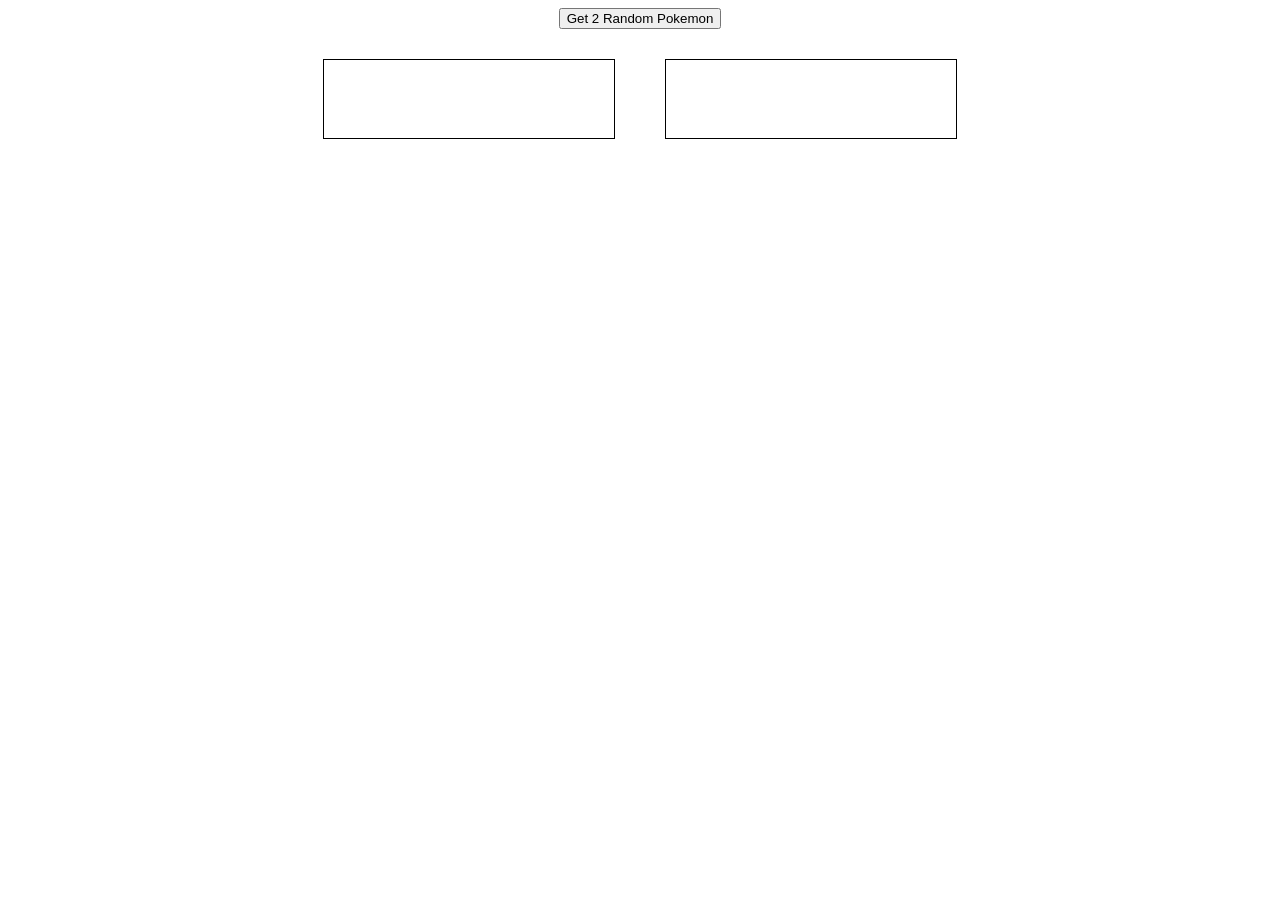
<file: API Tasks/POKI_FIGHT API/index.html>
<!DOCTYPE html>
<html lang="en">
<head>
    <meta charset="UTF-8">
    <meta name="viewport" content="width=device-width, initial-scale=1.0">
    <title>Pokemon Battle Cards</title>

    <style>
        body{
            text-align:center;
            font-family:Arial,sans-serif;
        }

        .container{
            display:flex;
            justify-content:center;
            gap:50px;
            margin-top:30px;
        }

        .card{
            border:1px solid black;
            padding:20px;
            width:250px;
        }

        img{
            width:150px;
        }
    </style>
</head>
<body>

    <button onclick="pokidata()">
        Get 2 Random Pokemon
    </button>

    <div class="container">

        <div class="card">
            <img id="img1">
            <h2 id="name1"></h2>
            <p id="attack1"></p>
            <p id="type1"></p>
        </div>

        <div class="card">
            <img id="img2">
            <h2 id="name2"></h2>
            <p id="attack2"></p>
            <p id="type2"></p>
        </div>

    </div>

    <script>

        async function pokidata(){

            try{

                const id1 = Math.floor(Math.random()*1025)+1;
                const id2 = Math.floor(Math.random()*1025)+1;

                const [response1,response2] = await Promise.all([
                    fetch(`https://pokeapi.co/api/v2/pokemon/${id1}`),
                    fetch(`https://pokeapi.co/api/v2/pokemon/${id2}`)
                ]);

                const data1 = await response1.json();
                const data2 = await response2.json();

                document.getElementById("img1").src =
                    data1.sprites.front_default;

                document.getElementById("img2").src =
                    data2.sprites.front_default;

                document.getElementById("name1").textContent =
                    data1.name.toUpperCase();

                document.getElementById("name2").textContent =
                    data2.name.toUpperCase();

                document.getElementById("attack1").textContent =
                    "Attack: " + data1.stats[1].base_stat;

                document.getElementById("attack2").textContent =
                    "Attack: " + data2.stats[1].base_stat;

                document.getElementById("type1").textContent =
                    "Type: " +
                    data1.types.map(t => t.type.name).join(", ");

                document.getElementById("type2").textContent =
                    "Type: " +
                    data2.types.map(t => t.type.name).join(", ");

            }
            catch(err){
                console.log(err);
            }
        }

    </script>

</body>
</html>
</file>
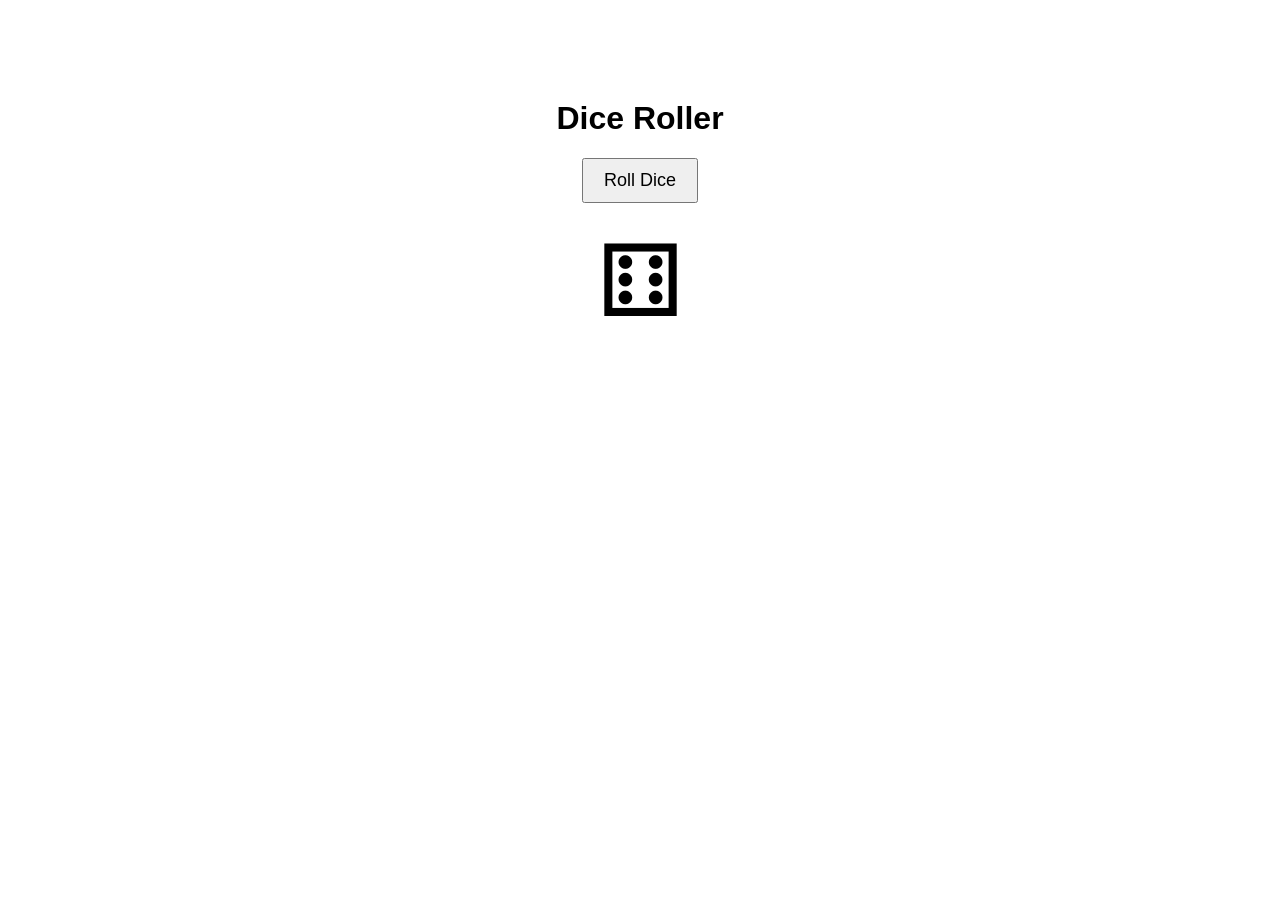
<file: T-2/Dice-roll/index.html>
<!DOCTYPE html>
<html>
<head>
    <title>Dice Roller</title>
    <link rel="stylesheet" href="style.css">
</head>
<body>

    <h1>Dice Roller</h1>

    <button onclick="rollDice()">Roll Dice</button>

    <div id="dice">⚅</div>

    <script src="script.js"></script>
</body>
</html>
</file>
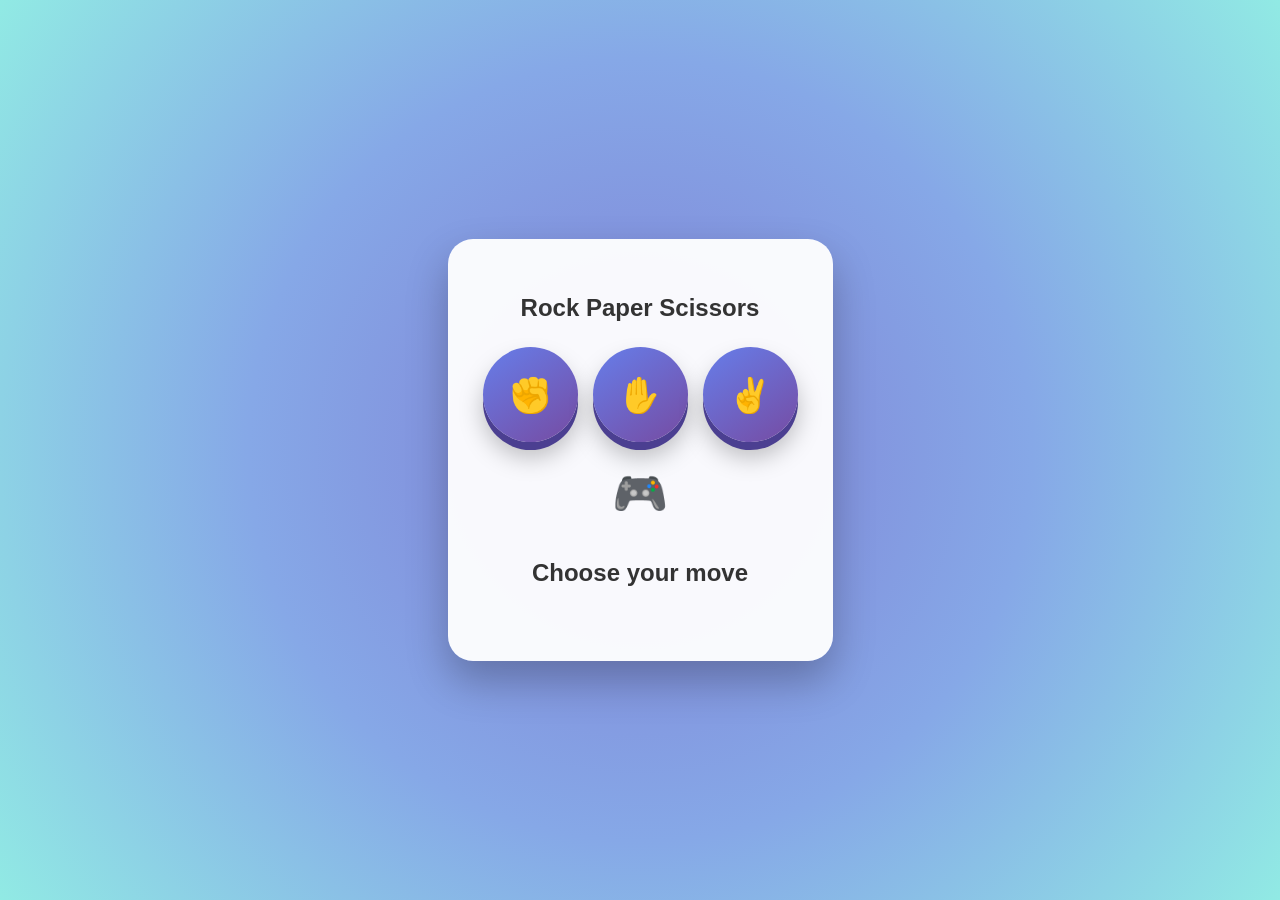
<file: T-2/rock paper scissors/index.html>
<!DOCTYPE html>
<html lang="en">
<head>
  <meta charset="UTF-8">
  <title>Rock Paper Scissors</title>

  <style>
    body {
      margin: 0;
      height: 100vh;
      display: flex;
      justify-content: center;
      align-items: center;
      background: radial-gradient(circle, #7f7fd5, #86a8e7, #91eae4);
      font-family: Arial, sans-serif;
      overflow: hidden;
    }

    .game-box {
      background: rgba(255, 255, 255, 0.95);
      padding: 35px;
      border-radius: 25px;
      text-align: center;
      box-shadow: 0 20px 40px rgba(0,0,0,0.25);
      animation: slideIn 0.8s ease;
    }

    h2 {
      color: #333;
      animation: floatText 2s infinite ease-in-out;
    }

    .choices {
      display: flex;
      gap: 15px;
      justify-content: center;
      margin: 25px 0;
    }

    button {
      width: 95px;
      height: 95px;
      border: none;
      border-radius: 50%;
      background: linear-gradient(145deg, #667eea, #764ba2);
      color: white;
      font-size: 34px;
      cursor: pointer;
      box-shadow: 0 8px 0 #4b3f91, 0 15px 25px rgba(0,0,0,0.25);
      transition: 0.25s;
    }

    button:hover {
      transform: translateY(-8px) scale(1.08);
      box-shadow: 0 14px 0 #4b3f91, 0 22px 35px rgba(0,0,0,0.3);
    }

    button:active {
      transform: translateY(5px) scale(0.95);
      box-shadow: 0 3px 0 #4b3f91, 0 8px 15px rgba(0,0,0,0.25);
    }

    .battle {
      font-size: 45px;
      min-height: 60px;
      margin: 20px 0;
    }

    .shake {
      animation: shakeHands 0.6s ease;
    }

    #result {
      font-size: 24px;
      color: #333;
      min-height: 35px;
      font-weight: bold;
    }

    .win {
      color: green;
      animation: pop 0.5s ease;
    }

    .lose {
      color: red;
      animation: fall 0.5s ease;
    }

    .draw {
      color: orange;
      animation: bounce 0.5s ease;
    }

    @keyframes slideIn {
      from {
        opacity: 0;
        transform: translateY(-50px) scale(0.9);
      }
      to {
        opacity: 1;
        transform: translateY(0) scale(1);
      }
    }

    @keyframes floatText {
      0%, 100% {
        transform: translateY(0);
      }
      50% {
        transform: translateY(-6px);
      }
    }

    @keyframes shakeHands {
      0% { transform: rotate(0deg) scale(1); }
      20% { transform: rotate(-15deg) scale(1.1); }
      40% { transform: rotate(15deg) scale(1.1); }
      60% { transform: rotate(-10deg) scale(1.05); }
      80% { transform: rotate(10deg) scale(1.05); }
      100% { transform: rotate(0deg) scale(1); }
    }

    @keyframes pop {
      0% {
        transform: scale(0.4);
        opacity: 0;
      }
      70% {
        transform: scale(1.3);
        opacity: 1;
      }
      100% {
        transform: scale(1);
      }
    }

    @keyframes fall {
      0% {
        transform: translateY(-20px);
        opacity: 0;
      }
      100% {
        transform: translateY(0);
        opacity: 1;
      }
    }

    @keyframes bounce {
      0%, 100% {
        transform: translateY(0);
      }
      40% {
        transform: translateY(-15px);
      }
      70% {
        transform: translateY(5px);
      }
    }
  </style>
</head>

<body>
  <div class="game-box">
    <h2>Rock Paper Scissors</h2>

    <div class="choices">
      <button onclick="play('rock')">✊</button>
      <button onclick="play('paper')">✋</button>
      <button onclick="play('scissors')">✌️</button>
    </div>

    <div class="battle" id="battle">🎮</div>
    <h4 id="result">Choose your move</h4>
  </div>

  <script>
    function play(user) {
      const choices = ["rock", "paper", "scissors"];
      const emojis = {
        rock: "✊",
        paper: "✋",
        scissors: "✌️"
      };

      const comp = choices[Math.floor(Math.random() * 3)];
      const result = document.getElementById("result");
      const battle = document.getElementById("battle");

      battle.innerHTML = emojis[user] + " VS " + emojis[comp];
      battle.classList.remove("shake");
      void battle.offsetWidth;
      battle.classList.add("shake");

      result.className = "";

      if (user === comp) {
        result.innerHTML = "Draw 🤝";
        result.classList.add("draw");
      } else if (
        (user === "rock" && comp === "scissors") ||
        (user === "paper" && comp === "rock") ||
        (user === "scissors" && comp === "paper")
      ) {
        result.innerHTML = "You Win 🎉";
        result.classList.add("win");
      } else {
        result.innerHTML = "You Lose 😢";
        result.classList.add("lose");
      }
    }
  </script>
</body>
</html>
</file>
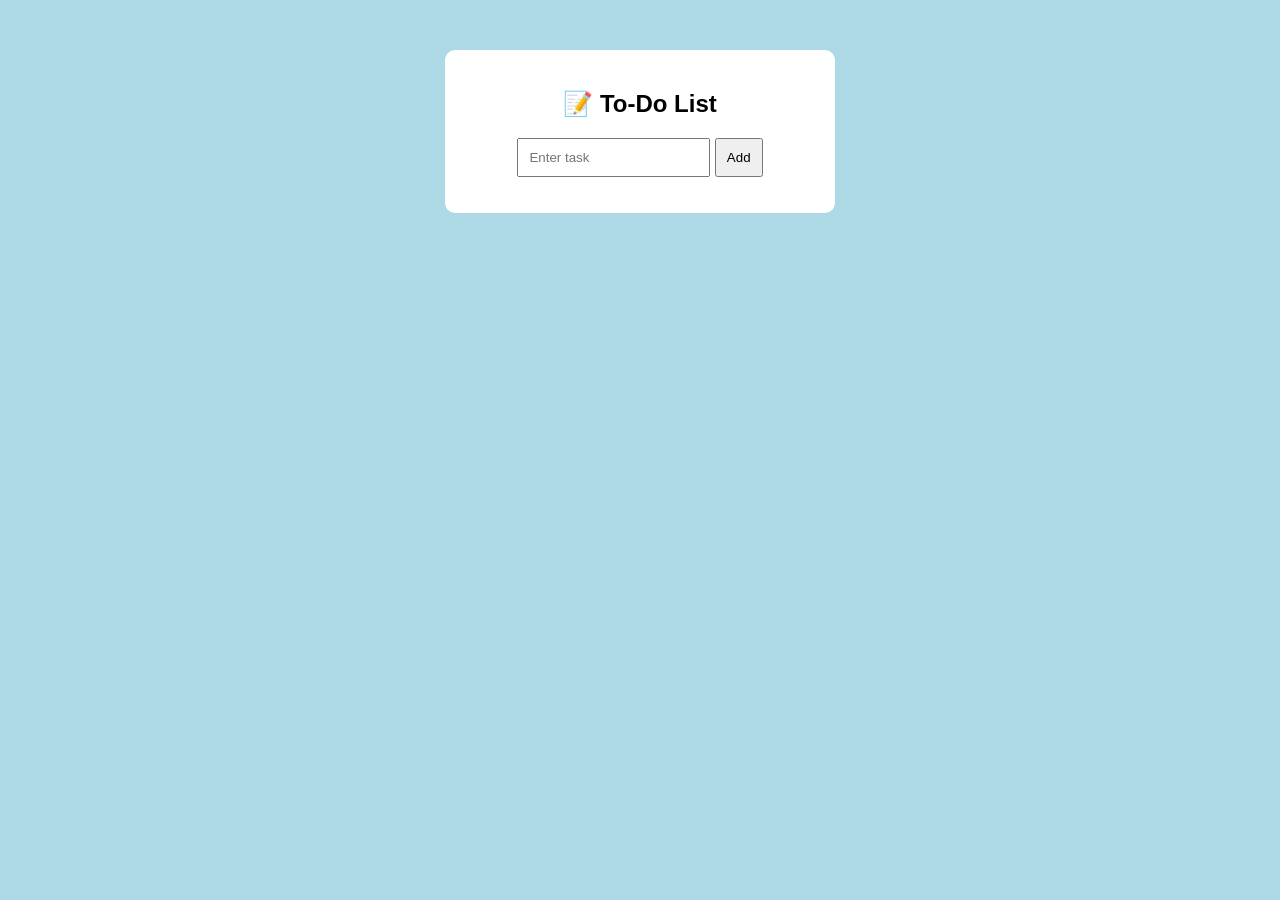
<file: T-2/to-do-list/index.html>
<!DOCTYPE html>
<html>
<head>
    <title>To-Do List</title>


    <style>
        body{
            background: lightblue;
            font-family: Arial;
            text-align: center;
        }

        .box{
            background: white;
            width: 350px;
            margin: 50px auto;
            padding: 20px;
            border-radius: 10px;
        }

        input{
            padding: 10px;
        }

        button{
            padding: 10px;
            cursor: pointer;
        }

        li{
            list-style: none;
            margin: 10px;
            font-size: 20px;
            animation: show 0.5s;
        }

        @keyframes show{
            from{
                opacity: 0;
                transform: translateY(-10px);
            }
            to{
                opacity: 1;
                transform: translateY(0);
            }
        }

        .done{
            text-decoration: line-through;
            color: gray;
        }
    </style>
</head>
<body>

    <div class="box">
        <h2>📝 To-Do List</h2>

        <input type="text" id="task" placeholder="Enter task">
        <button onclick="addTask()">Add</button>

        <ul id="list"></ul>
    </div>

    <script>

        function addTask(){

            let task = document.getElementById("task").value;

            if(task != ""){

                let li = document.createElement("li");

                li.innerHTML =
                `<input type="checkbox" onchange="completeTask(this)">
                 ${task}`;

                document.getElementById("list").appendChild(li);

                document.getElementById("task").value = "";
            }
        }

        function completeTask(box){

            if(box.checked){
                box.parentElement.classList.add("done");
            }
            else{
                box.parentElement.classList.remove("done");
            }

        }

    </script>

</body>
</html>
</file>
<file: T-2/Dice-roll/style.css>
body{
    text-align:center;
    margin-top:100px;
    font-family:Arial,sans-serif;
}

button{
    padding:10px 20px;
    font-size:18px;
    cursor:pointer;
}

#dice{
    font-size:100px;
    margin-top:20px;
}

.roll{
    animation: spin 0.2s linear infinite;
}

@keyframes spin{
    from{
        transform: rotate(0deg);
    }
    to{
        transform: rotate(360deg);
    }
}
</file>
